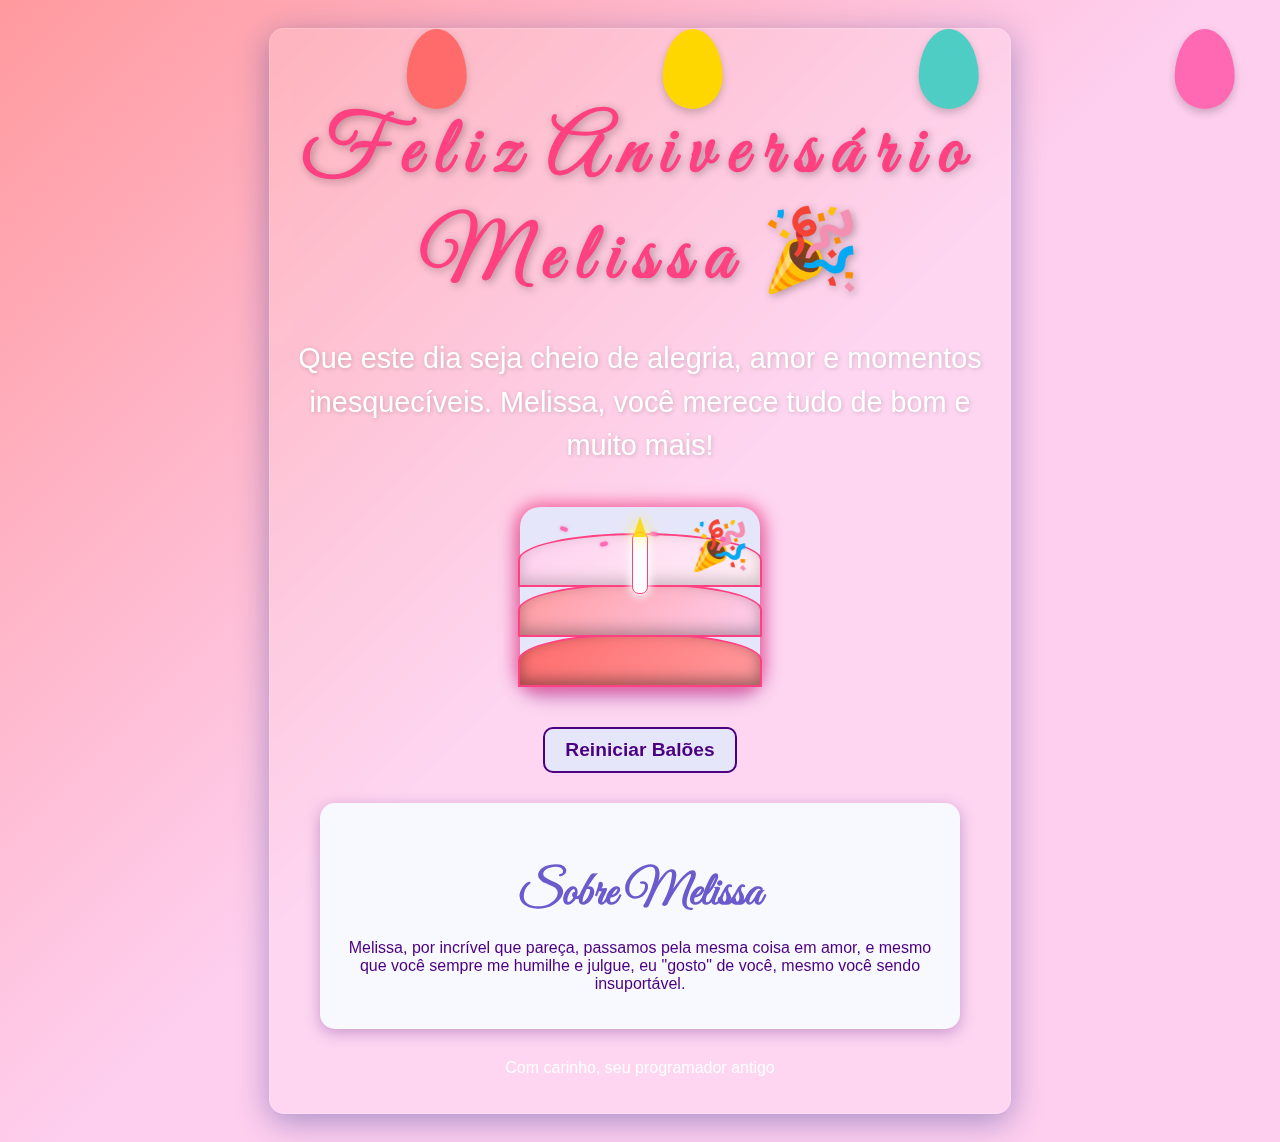
<file: index.html>
<!DOCTYPE html>
<html lang="pt-BR">
<head>
    <meta charset="UTF-8" />
    <meta name="viewport" content="width=device-width, initial-scale=1" />
    <title>Feliz Aniversário, Melissa!</title>
    <link rel="stylesheet" href="styles.css" />
    <link href="https://fonts.googleapis.com/css2?family=Great+Vibes&family=Roboto:wght@400;700&display=swap" rel="stylesheet" />
</head>
<body>
    <div class="container">
        <h1 class="title">
            <!-- Cada letra é um span clicável que vira balão ao ser clicado -->
            <span class="letter">F</span>
            <span class="letter">e</span>
            <span class="letter">l</span>
            <span class="letter">i</span>
            <span class="letter">z</span>
            <span class="letter"> </span>
            <span class="letter">A</span>
            <span class="letter">n</span>
            <span class="letter">i</span>
            <span class="letter">v</span>
            <span class="letter">e</span>
            <span class="letter">r</span>
            <span class="letter">s</span>
            <span class="letter">á</span>
            <span class="letter">r</span>
            <span class="letter">i</span>
            <span class="letter">o</span>
            <span class="letter"> </span>
            <span class="letter">M</span>
            <span class="letter">e</span>
            <span class="letter">l</span>
            <span class="letter">i</span>
            <span class="letter">s</span>
            <span class="letter">s</span>
            <span class="letter">a</span>
            <span class="letter"> </span>
            <span class="letter">🎉</span>
        </h1>
        <p class="message">Que este dia seja cheio de alegria, amor e momentos inesquecíveis. Melissa, você merece tudo de bom e muito mais!</p>
        <div class="cake" id="cake">
            <div class="layer layer1"></div>
            <div class="layer layer2"></div>
            <div class="layer layer3"></div>
            <!-- Sprinkles decorativos -->
            <div class="sprinkle sprinkle1"></div>
            <div class="sprinkle sprinkle2"></div>
            <div class="sprinkle sprinkle3"></div>
            <div class="sprinkle sprinkle4"></div>
            <div class="sprinkle sprinkle5"></div>
            <div class="candle"></div>
            <div class="flame"></div>
            <div class="message-candle">🎉</div>
        </div>
        <button id="resetBalloonsBtn" class="reset-balloons-btn">Reiniciar Balões</button>
        <section class="about-melissa">
            <h2>Sobre Melissa</h2>
            <p>Melissa, por incrível que pareça, passamos pela mesma coisa em amor, e mesmo que você sempre me humilhe e julgue, eu "gosto" de você, mesmo você sendo insuportável.</p>
        </section>
        <div class="balloons">
            <div class="balloon balloon1"></div>
            <div class="balloon balloon2"></div>
            <div class="balloon balloon3"></div>
            <div class="balloon balloon4"></div>
            <div class="balloon balloon5"></div>
        </div>
        <footer>
            <p class="signature">Com carinho, seu programador antigo</p>
        </footer>
    </div>
    <script src="script.js"></script>
</body>
</html>
</file>
<file: styles.css>
fa ta/* Reset and base styles */
* {
    margin: 0;
    padding: 0;
    box-sizing: border-box;
}

body {
    font-family: 'Segoe UI', Tahoma, Geneva, Verdana, sans-serif;
    background: linear-gradient(135deg, #ff9a9e 0%, #fecfef 50%, #fecfef 100%);
    min-height: 100vh;
    display: flex;
    justify-content: center;
    align-items: flex-start;
    overflow-y: auto;
    color: #fff;
    padding: 20px 0;
}

.container {
    text-align: center;
    max-width: 700px;
    padding: 20px;
    background: rgba(255, 255, 255, 0.15);
    border-radius: 15px;
    box-shadow: 0 8px 32px 0 rgba(31, 38, 135, 0.37);
    backdrop-filter: blur(8.5px);
    -webkit-backdrop-filter: blur(8.5px);
    border: 1px solid rgba(255, 255, 255, 0.18);
}

.title {
    font-family: 'Great Vibes', cursive;
    font-size: 5rem;
    font-weight: 700;
    margin-bottom: 20px;
    text-shadow: 2px 2px 8px rgba(0,0,0,0.3);
    animation: bounce 2s infinite;
    color: #ff4081;
}

/* Estilo para cada letra clicável */
.letter {
    display: inline-block;
    cursor: pointer;
    transition: opacity 0.3s ease;
}

/* Estilo para o balão criado ao clicar na letra */
.balloon-letter {
    position: absolute;
    width: 60px;
    height: 80px;
    border-radius: 50% 50% 50% 50% / 60% 60% 40% 40%;
    background: #FF6B6B; /* Cor padrão, pode variar */
    box-shadow: 0 4px 8px rgba(0,0,0,0.2);
    animation: rise 3s ease-out forwards;
    z-index: 10;
    pointer-events: none;
}

/* Animação para o balão subir */
@keyframes rise {
    0% {
        transform: translateY(0) scale(1);
        opacity: 1;
    }
    100% {
        transform: translateY(-200px) scale(0.5);
        opacity: 0;
    }
}

.message {
    font-size: 1.8rem;
    margin-bottom: 40px;
    line-height: 1.5;
    text-shadow: 1px 1px 4px rgba(0,0,0,0.2);
}

/* Cake styles */
.cake {
    position: relative;
    width: 240px;
    height: 180px;
    margin: 0 auto 40px;
    display: flex;
    justify-content: center;
    align-items: center;
    font-size: 3rem;
    color: #4B0082; /* Indigo for professional tone */
    background: #E6E6FA; /* Lavender background */
    border-radius: 20px;
    box-shadow: 0 8px 20px rgba(75, 0, 130, 0.4);
    animation: cake-bounce 4s ease-in-out infinite;
}

/* Reset button style */
.reset-balloons-btn {
    margin: 20px auto;
    display: block;
    padding: 10px 20px;
    font-size: 1.2rem;
    font-weight: 700;
    color: #4B0082;
    background: #E6E6FA;
    border: 2px solid #4B0082;
    border-radius: 10px;
    cursor: pointer;
    transition: background 0.3s ease, color 0.3s ease;
}

.reset-balloons-btn:hover {
    background: #4B0082;
    color: #E6E6FA;
}

/* About Melissa section */
.about-melissa {
    background: #F8F8FF;
    border-radius: 15px;
    padding: 20px;
    margin: 30px auto;
    max-width: 600px;
    color: #4B0082;
    box-shadow: 0 4px 15px rgba(75, 0, 130, 0.3);
    font-family: 'Segoe UI', Tahoma, Geneva, Verdana, sans-serif;
}

.about-melissa h2 {
    font-family: 'Great Vibes', cursive;
    font-size: 3rem;
    margin-bottom: 15px;
    color: #6A5ACD; /* Slate Blue */
}

.about-melissa ul {
    list-style-type: disc;
    padding-left: 20px;
    font-size: 1.1rem;
    line-height: 1.6;
}

/* Confetti container */
.confetti-container {
    position: fixed;
    pointer-events: none;
    top: 0;
    left: 0;
    width: 100vw;
    height: 100vh;
    overflow: visible;
    z-index: 1000;
}

/* Cake bounce animation */
@keyframes cake-bounce {
    0%, 100% {
        transform: translateY(0) rotate(0deg);
        filter: drop-shadow(0 0 5px rgba(255, 64, 129, 0.6));
    }
    25% {
        transform: translateY(-10px) rotate(2deg);
        filter: drop-shadow(0 0 15px rgba(255, 64, 129, 0.9));
    }
    50% {
        transform: translateY(-15px) rotate(-2deg);
        filter: drop-shadow(0 0 20px rgba(255, 64, 129, 1));
    }
    75% {
        transform: translateY(-10px) rotate(2deg);
        filter: drop-shadow(0 0 15px rgba(255, 64, 129, 0.9));
    }
}

/* Candle subtle flicker and scale */
.candle {
    position: absolute;
    width: 14px;
    height: 60px;
    background: #fff;
    top: 25px;
    left: 50%;
    transform: translateX(-50%);
    border-radius: 7px;
    box-shadow: 0 0 8px 2px #fff;
    border: 1px solid #ff4081;
    animation: candle-flicker 3s ease-in-out infinite, candle-sway 4s ease-in-out infinite;
}

@keyframes candle-flicker {
    0%, 100% {
        transform: translateX(-50%) scale(1);
        box-shadow: 0 0 8px 2px #fff;
    }
    50% {
        transform: translateX(-50%) scale(1.05);
        box-shadow: 0 0 12px 4px #ff6b6b;
    }
}

@keyframes candle-sway {
    0%, 100% {
        transform: translateX(-50%) rotate(0deg);
    }
    50% {
        transform: translateX(-50%) rotate(5deg);
    }
}

/* Flame sparkle */
.flame {
    position: absolute;
    width: 0;
    height: 0;
    border-left: 7px solid transparent;
    border-right: 7px solid transparent;
    border-bottom: 20px solid #FFD700;
    top: 10px;
    left: 50%;
    transform: translateX(-50%);
    animation: flicker 1s infinite, flame-sparkle 2s infinite alternate, flame-glow 3s ease-in-out infinite;
    filter: drop-shadow(0 0 8px #ffec00);
}

@keyframes flame-glow {
    0%, 100% {
        filter: drop-shadow(0 0 8px #ffec00);
        opacity: 1;
    }
    50% {
        filter: drop-shadow(0 0 20px #fff700);
        opacity: 0.9;
    }
}

/* Additional sparkle around cake */
.cake::before {
    content: '';
    position: absolute;
    width: 100%;
    height: 100%;
    border-radius: 20px;
    top: 0;
    left: 0;
    pointer-events: none;
    box-shadow: 0 0 15px 5px rgba(255, 64, 129, 0.6);
    animation: cake-glow 4s ease-in-out infinite;
}

@keyframes cake-glow {
    0%, 100% {
        box-shadow: 0 0 15px 5px rgba(255, 64, 129, 0.6);
    }
    50% {
        box-shadow: 0 0 30px 10px rgba(255, 64, 129, 1);
    }
}

/* Candle subtle flicker and scale */
.candle {
    position: absolute;
    width: 14px;
    height: 60px;
    background: #fff;
    top: 25px;
    left: 50%;
    transform: translateX(-50%);
    border-radius: 7px;
    box-shadow: 0 0 8px 2px #fff;
    border: 1px solid #ff4081;
    animation: candle-flicker 3s ease-in-out infinite;
}

@keyframes candle-flicker {
    0%, 100% {
        transform: translateX(-50%) scale(1);
        box-shadow: 0 0 8px 2px #fff;
    }
    50% {
        transform: translateX(-50%) scale(1.05);
        box-shadow: 0 0 12px 4px #ff6b6b;
    }
}

/* Flame sparkle */
.flame {
    position: absolute;
    width: 0;
    height: 0;
    border-left: 7px solid transparent;
    border-right: 7px solid transparent;
    border-bottom: 20px solid #FFD700;
    top: 10px;
    left: 50%;
    transform: translateX(-50%);
    animation: flicker 1s infinite, flame-sparkle 2s infinite alternate;
    filter: drop-shadow(0 0 8px #ffec00);
}

@keyframes flame-sparkle {
    0% {
        filter: drop-shadow(0 0 8px #ffec00);
        opacity: 1;
    }
    100% {
        filter: drop-shadow(0 0 15px #fff700);
        opacity: 0.8;
    }
}

/* Background balloons gentle float and rotate */
.balloon {
    position: absolute;
    width: 60px;
    height: 80px;
    border-radius: 50% 50% 50% 50% / 60% 60% 40% 40%;
    animation: float 8s infinite ease-in-out, rotate-balloon 20s linear infinite;
    box-shadow: 0 4px 8px rgba(0,0,0,0.2);
}

@keyframes rotate-balloon {
    0% {
        transform: rotate(0deg);
    }
    100% {
        transform: rotate(360deg);
    }
}

/* Letter balloon fade out smoothly */
.balloon-letter {
    position: absolute;
    width: 60px;
    height: 80px;
    border-radius: 50% 50% 50% 50% / 60% 60% 40% 40%;
    background: #FF6B6B; /* Cor padrão, pode variar */
    box-shadow: 0 4px 8px rgba(0,0,0,0.2);
    animation: rise 3s ease-out forwards, fade-out 3s ease forwards;
    z-index: 10;
    pointer-events: none;
}

@keyframes fade-out {
    0% {
        opacity: 1;
    }
    100% {
        opacity: 0;
    }
}

.message-candle {
    position: absolute;
    top: 10px;
    right: 10px;
    animation: bounce 2s infinite;
}

.layer {
    position: absolute;
    width: 240px;
    height: 50px;
    border-radius: 50% 50% 0 0;
    box-shadow: inset 0 -5px 15px rgba(0,0,0,0.3);
    border: 2px solid #ff4081;
    background: linear-gradient(135deg, #ff9a9e, #fecfef);
}

.layer1 {
    background: linear-gradient(135deg, #ff6b6b, #ff9a9e);
    bottom: 0;
    box-shadow: inset 0 -5px 15px rgba(0,0,0,0.4);
}

.layer2 {
    background: linear-gradient(135deg, #ff9a9e, #fecfef);
    bottom: 50px;
    box-shadow: inset 0 -5px 15px rgba(0,0,0,0.3);
}

.layer3 {
    background: linear-gradient(135deg, #fecfef, #fff0f5);
    bottom: 100px;
    box-shadow: inset 0 -5px 15px rgba(0,0,0,0.2);
}

.candle {
    position: absolute;
    width: 14px;
    height: 60px;
    background: #fff;
    top: 25px;
    left: 50%;
    transform: translateX(-50%);
    border-radius: 7px;
    box-shadow: 0 0 8px 2px #fff;
    border: 1px solid #ff4081;
}

.flame {
    position: absolute;
    width: 0;
    height: 0;
    border-left: 7px solid transparent;
    border-right: 7px solid transparent;
    border-bottom: 20px solid #FFD700;
    top: 10px;
    left: 50%;
    transform: translateX(-50%);
    animation: flicker 1s infinite;
    filter: drop-shadow(0 0 8px #ffec00);
}

/* Additional decoration: sprinkles on cake */
.sprinkle {
    position: absolute;
    width: 8px;
    height: 4px;
    background: #ff69b4;
    border-radius: 2px;
    box-shadow: 0 0 3px rgba(255, 105, 180, 0.7);
    animation: sprinkle-flicker 2s infinite alternate;
}

.sprinkle1 { top: 20px; left: 40px; transform: rotate(20deg); animation-delay: 0s; }
.sprinkle2 { top: 35px; left: 80px; transform: rotate(-15deg); animation-delay: 0.5s; }
.sprinkle3 { top: 25px; left: 130px; transform: rotate(10deg); animation-delay: 1s; }
.sprinkle4 { top: 40px; left: 180px; transform: rotate(-20deg); animation-delay: 1.5s; }
.sprinkle5 { top: 30px; left: 200px; transform: rotate(15deg); animation-delay: 2s; }

@keyframes sprinkle-flicker {
    0% { opacity: 1; }
    100% { opacity: 0.5; }
}

/* Balloons */
.balloons {
    position: fixed;
    top: 0;
    left: 0;
    width: 100vw;
    height: 100vh;
    pointer-events: none;
    overflow: visible;
    z-index: 0;
}

.balloon {
    position: absolute;
    width: 60px;
    height: 80px;
    border-radius: 50% 50% 50% 50% / 60% 60% 40% 40%;
    animation: float 8s infinite ease-in-out;
    box-shadow: 0 4px 8px rgba(0,0,0,0.2);
}

.balloon1 {
    background: #FF6B6B;
    left: 10%;
    animation-delay: 0s;
}

.balloon2 {
    background: #4ECDC4;
    left: 50%;
    animation-delay: 2.5s;
}

.balloon3 {
    background: #45B7D1;
    left: 80%;
    animation-delay: 5s;
}

.balloon4 {
    background: #FFD700;
    left: 30%;
    animation-delay: 1s;
}

.balloon5 {
    background: #FF69B4;
    left: 70%;
    animation-delay: 3s;
}

/* Animations */
@keyframes bounce {
    0%, 20%, 50%, 80%, 100% {
        transform: translateY(0);
    }
    40% {
        transform: translateY(-15px);
    }
    60% {
        transform: translateY(-7px);
    }
}

@keyframes flicker {
    0%, 100% {
        opacity: 1;
    }
    50% {
        opacity: 0.5;
    }
}

@keyframes float {
    0% {
        transform: translateY(100vh);
    }
    100% {
        transform: translateY(-150px);
    }
}

/* Responsive */
@media (max-width: 768px) {
    .title {
        font-size: 3rem;
    }
    .message {
        font-size: 1.3rem;
    }
    .cake {
        width: 160px;
        height: 120px;
    }
    .layer {
        width: 160px;
        height: 35px;
    }
    .layer2 {
        bottom: 35px;
    }
    .layer3 {
        bottom: 70px;
    }
    .candle {
        height: 40px;
        top: 22px;
        width: 8px;
        border-radius: 4px;
    }
    .flame {
        top: 7px;
        border-left: 4px solid transparent;
        border-right: 4px solid transparent;
        border-bottom: 12px solid #FFD700;
    }
    .balloon {
        width: 40px;
        height: 55px;
    }
}
</file>
